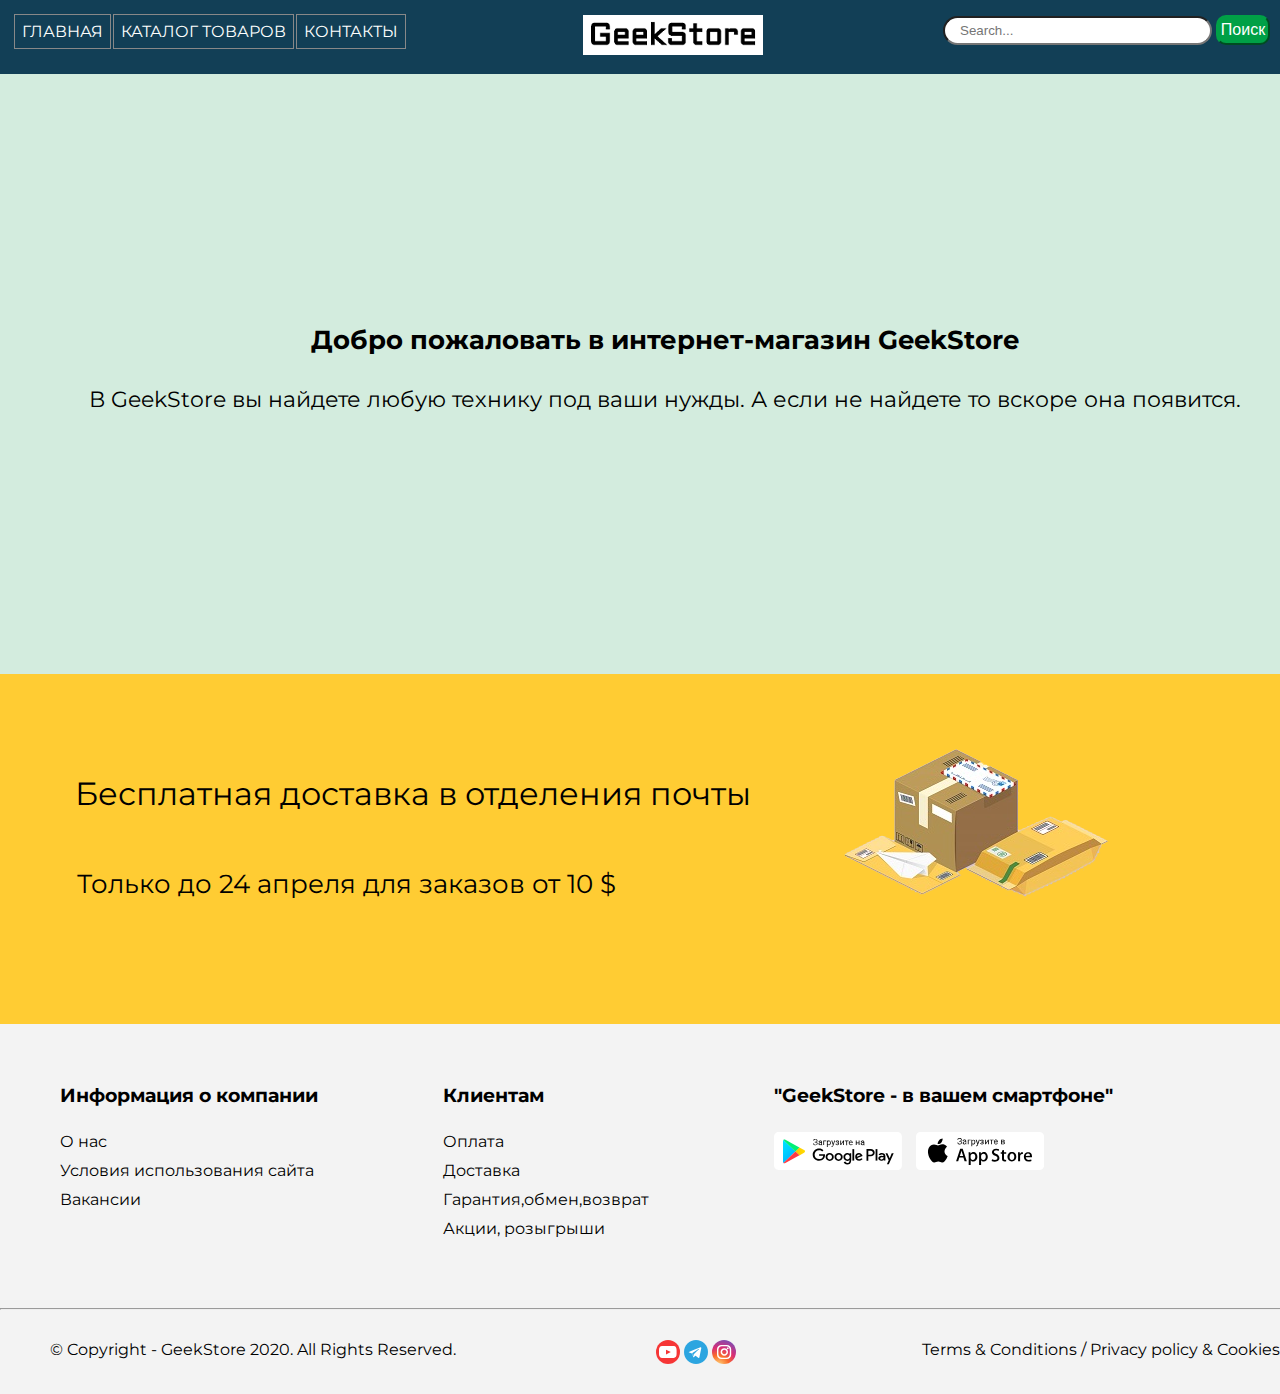
<file: index.html>
<!DOCTYPE html>
<html lang="ru">
<head>
	<meta charset="UTF-8">
	<title>GeekStore</title>
	<link href="https://fonts.googleapis.com/css?family=Montserrat:400,700&display=swap" rel="stylesheet">
	<link rel="stylesheet" type="text/css" href="css/style.css">

</head>
<body>
	<div class="container">
		<div class="header">
			<div class="navbar clearfix">
				<ul class="menu clearfix">
					<li class="menu-list"><a href="index.html" class="menu-link">Главная</a></li>
					<li class="menu-list"><a href="catalog.html" class="menu-link">Каталог товаров</a></li>
					<li class="menu-list"><a href="contact.html" class="menu-link">Контакты</a></li>
				</ul>
				<a href="#"><img class="logo clearfix" src="Images/logo1.png" alt="logo"></a>
				<div class="form">
					<form>
						<input class="search" type="text" name="search" placeholder="Search...">
						<button class="find">Поиск</button>
					</form>	
				</div>
			</div>
		</div>
		<div class="content">
			<div class="main">
				<h3 class="main-content">Добро пожаловать в интернет-магазин GeekStore</h3>
				<p class="main-text">В GeekStore вы найдете любую технику под ваши нужды. А если не найдете то вскоре она появится. </p>
			</div>
			<div class="content-promo clearfix">
				<ul class="post-office clearfix">
					<li class="post-h3">Бесплатная доставка в отделения почты</li>
					<li class="post-text">Только до 24 апреля для заказов от 10 $</li>
				</ul>
				<img src="Images/box2.png" alt="box2">
			</div>
		</div>
		<div class="footer">
			<div class="contacts">
				<div class="contact-1">
					<h3 class="contact-h3">Информация о компании</h3>
					<p class="contact-text" >О нас</p>
					<p class="contact-text" >Условия использования сайта</p>
					<p class="contact-text" >Вакансии</p>
				</div>
				<div class="contact-2">
					<h3 class="contact-h3">Клиентам</h3>
					<p class="contact-text" >Оплата</p>
					<p class="contact-text" >Доставка</p>
					<p class="contact-text" >Гарантия,обмен,возврат</p>
					<p class="contact-text" >Акции, розыгрыши</p>
				</div>
				<div class="contact-3">
					<h3 class="contact-h3">"GeekStore - в вашем смартфоне"</h3>
					<a href="#"><img src="Images/google-play.svg" alt="google-play" style="margin-right: 10px;"></a>
					<a href="#"><img src="Images/appstore.svg" alt="appstore"></a>
				</div>
			</div>
			<hr>
				<p class="copyright">© Copyright - GeekStore 2020. All Rights Reserved.</p>	
				<div class="social-link">
					<a href="#"><img src="Images/youtube.svg" alt="social-link"></a>
					<a href="#"><img src="Images/teleg.svg" alt="social-link"></a>
					<a href="#"><img src="Images/inst.svg" alt="social-link"></a>
				</div>
				<p class="terms">Terms & Conditions  /  Privacy policy & Cookies</p>
		</div>
	</div>
</body>
</html>
</file>
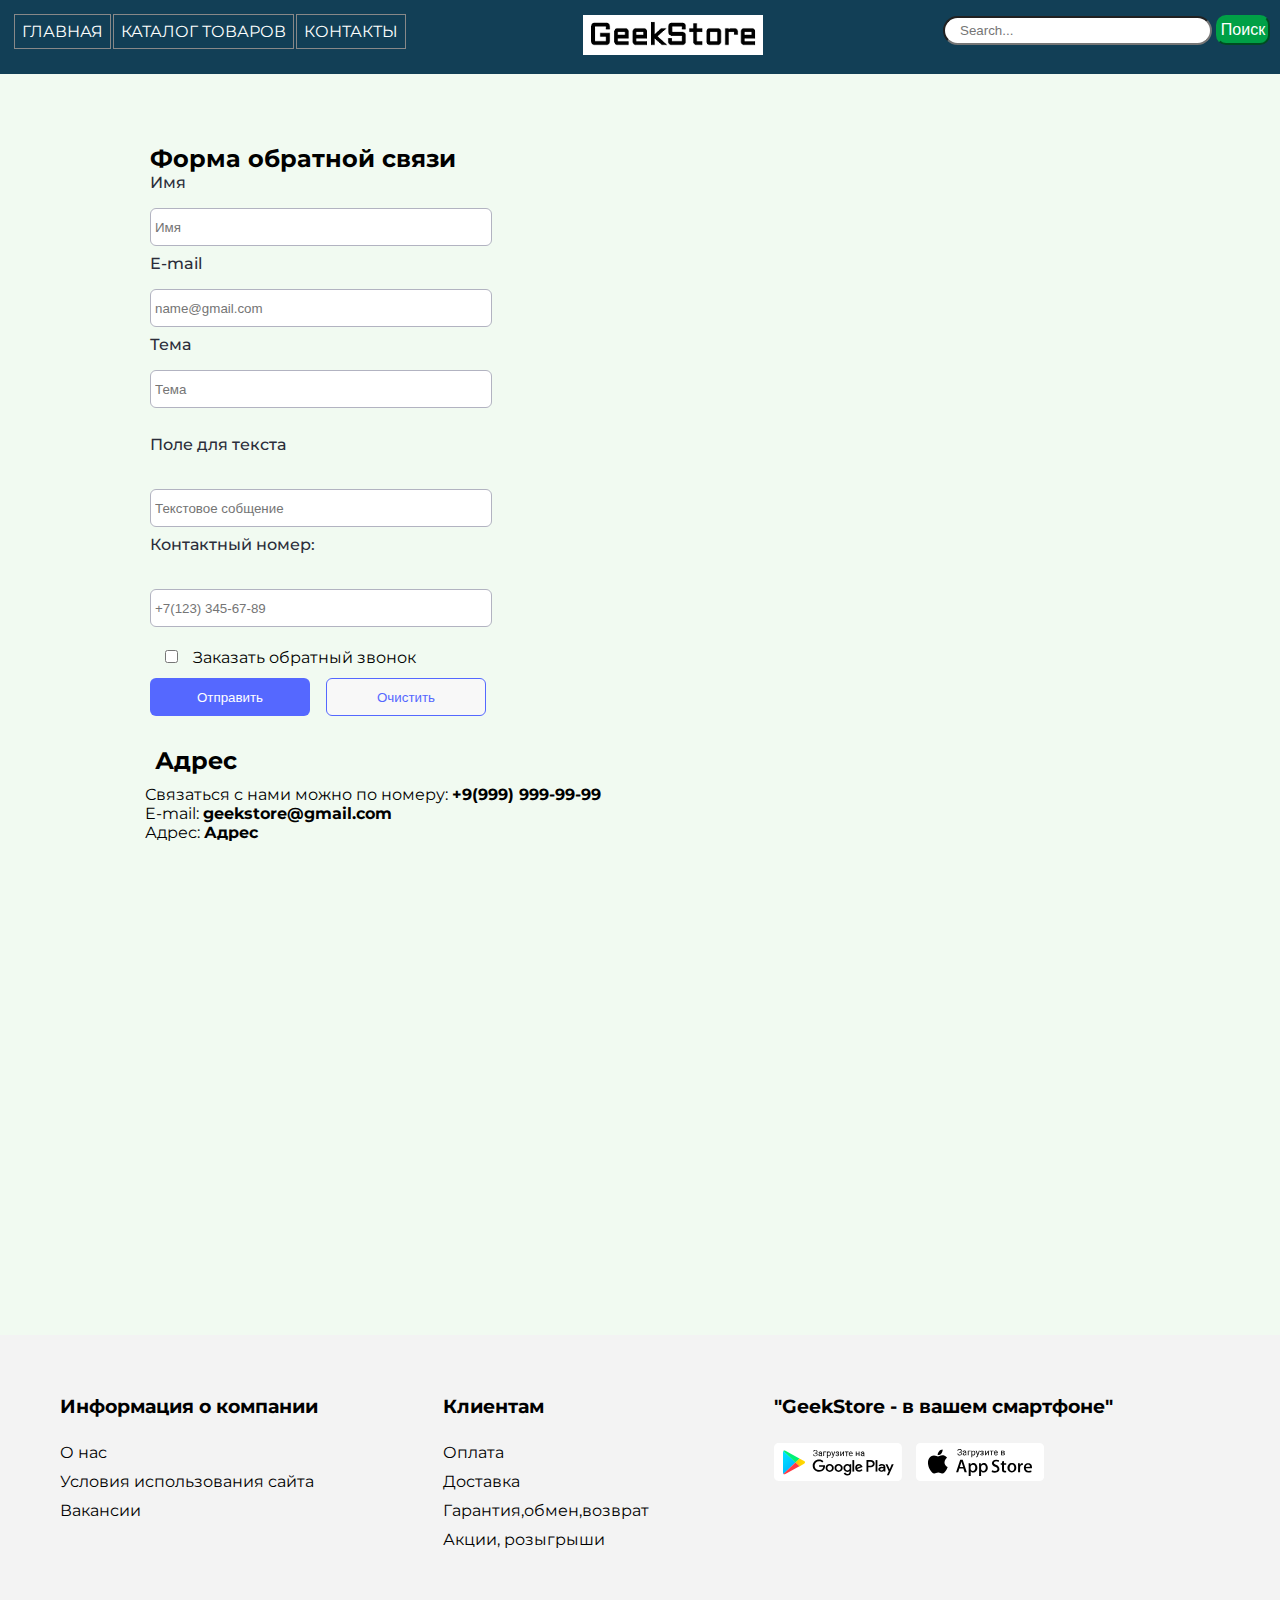
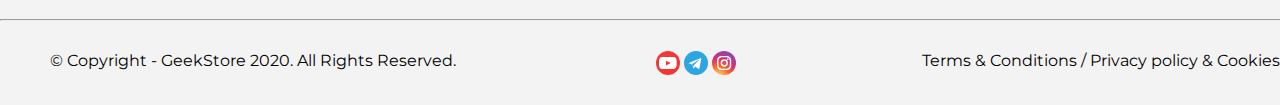
<file: contact.html>
<!DOCTYPE html>
<html lang="en">
<head>
	<meta charset="UTF-8">
	<title>Conctact</title>
	<link href="https://fonts.googleapis.com/css?family=Montserrat:400,700&display=swap" rel="stylesheet">
	<link rel="stylesheet" type="text/css" href="css/style.css">
</head>
<body>
	<div class="container">
		<div class="header">
			<div class="navbar clearfix">
				<ul class="menu clearfix">
					<li class="menu-list"><a href="index.html" class="menu-link">Главная</a></li>
					<li class="menu-list"><a href="catalog.html" class="menu-link">Каталог товаров</a></li>
					<li class="menu-list"><a href="contact.html" class="menu-link">Контакты</a></li>
				</ul>
				<a href="#"><img class="logo clearfix" src="Images/logo1.png" alt="logo"></a>
				<form>
					<input class="search" type="text" name="search" placeholder="Search...">
					<button class="find">Поиск</button>
				</form>	
			</div>
		</div>
		<div class="contact">
			<form action="#" class="form-group">
				<h2>Форма обратной связи</h2>
				<div>
					<label class="label" for="name">Имя</label>
					<input class="input" type="text" id="name" placeholder="Имя"><br>
				</div>
				<div>
					<label class="label" for="email">E-mail</label>
					<input class="input" type="email" id="email" placeholder="name@gmail.com"><br>
				</div>
				<div>
					<label class="label" for="theme">Тема</label>
					<input class="input" type="text" id="theme" placeholder="Тема"><br><br>
				</div>
				<div>
					<label class="label" for="textarea">Поле для текста</label><br>
					<input class="input" id="textarea" type="text" placeholder="Текстовое собщение"><br>
				</div>
				<div>
					<label class="label">Контактный номер:</label><br>
					<input class="input" type="text" name="back_call" placeholder="+7(123) 345-67-89"><br>
				</div>
				<input class="checkbox" type="checkbox" name="back_call">Заказать обратный звонок<br>
				<input class="submit" type="submit" value="Отправить">
				<input class="reset" type="reset" value="Очистить">
			</form>
			<div class="address">
				<h2>Адрес</h2>
				<ul>
					<li>Связаться с нами можно по номеру: <b>+9(999) 999-99-99</b></li>
					<li>E-mail: <b>geekstore@gmail.com</b></li>
					<li>Адрес: <b>Адрес</b></li>
				</ul>
				<br>
				<iframe src="https://www.google.com/maps/embed?pb=!1m18!1m12!1m3!1d17967.07440850535!2d37.60943097304458!3d55.743139226510394!2m3!1f0!2f0!3f0!3m2!1i1024!2i768!4f13.1!3m3!1m2!1s0x46b54a4dbdc14441%3A0x2f8eb9c7b1070943!2z0JDRgNCx0LDRgtGB0LrQsNGP!5e0!3m2!1sru!2sua!4v1585858666327!5m2!1sru!2sua" width="900" height="450" style="border:0;" allowfullscreen="" aria-hidden="false" tabindex="0"></iframe>
			</div>
		</div>
		<div class="footer">
			<div class="contacts">
				<div class="contact-1">
					<h3 class="contact-h3">Информация о компании</h3>
					<p class="contact-text" >О нас</p>
					<p class="contact-text" >Условия использования сайта</p>
					<p class="contact-text" >Вакансии</p>
				</div>
				<div class="contact-2">
					<h3 class="contact-h3">Клиентам</h3>
					<p class="contact-text" >Оплата</p>
					<p class="contact-text" >Доставка</p>
					<p class="contact-text" >Гарантия,обмен,возврат</p>
					<p class="contact-text" >Акции, розыгрыши</p>
				</div>
				<div class="contact-3">
					<h3 class="contact-h3">"GeekStore - в вашем смартфоне"</h3>
					<a href="#"><img src="Images/google-play.svg" alt="google-play" style="margin-right: 10px;"></a>
					<a href="#"><img src="Images/appstore.svg" alt="appstore"></a>
				</div>
			</div>
			<hr>
				<p class="copyright">© Copyright - GeekStore 2020. All Rights Reserved.</p>	
				<div class="social-link">
					<a href="#"><img src="Images/youtube.svg" alt="social-link"></a>
					<a href="#"><img src="Images/teleg.svg" alt="social-link"></a>
					<a href="#"><img src="Images/inst.svg" alt="social-link"></a>
				</div>
				<p class="terms">Terms & Conditions  /  Privacy policy & Cookies</p>
		</div>
	</div>
	
</body>
</html>
</file>
<file: css/style.css>
* {
	margin: 0;
	padding: 0;
}

body {
	font-family: 'Montserrat', sans-serif;
}

.clearfix:after {
    content: "";
    display: table;
    clear: both;
}

.container {
	width: 1330px;
	margin: 0 auto;
}

.header {
	position: relative;
	background-color: whitesmoke;
}

.navbar {
	padding: 15px;
    background-color: #123f56;
    display: flex;
}

.menu {
	float: left;
}
.menu-list {
	list-style-type: none;
	display: inline-block;
	padding: 7px;
	outline: 1px solid #888;
	font-size: 16px;
	text-transform: uppercase;
}

.menu-link {
	color: white;
    text-decoration: none;
}

.logo {
	margin-left: 178px;
}
.search {
	width: 250px;
    height: 25px;
    margin-left: 180px;
    padding-left: 15px;
    border-radius: 15px;
}

.find {
	border-color: #00a046;
    background-color: #00a046;
    color: #fff;
    font-size: 16px;
    width: 54px;
    border-radius: 10px;
    height: 30px;
}

.main {
	background-color: #d3ecde;
    text-align: center;
    padding-top: 250px;
    height: 350px;
}

.main-content {
    font-size: 26px;
    font-weight: 700;
    margin-bottom: 30px;
}
.main-text {
	font-size: 22px;
}

.content-promo {
	background-color: #ffcc33;
	height: 350px;
}

.post-office {
	list-style-type: none;
	float: left;
}

.post-h3 {
	font-size: 32px;
	padding-left: 75px;
	padding-top: 100px;
}

.post-text {
	padding-left: 77px;
    padding-top: 55px;
    font-size: 26px;
}


.footer {
	height: 370px;
	background-color: #f3f3f3;
}

.contacts {
    display: inline-flex;
    margin: 60px;
}

.contact-1 {
    padding-right: 125px;
}

.contact-2 {
    padding-right: 125px;
}

.contact-h3 {
    padding-bottom: 25px;
}

.contact-text {
    padding-bottom: 10px;
}

.copyright {
	float: left;
	margin-top: 30px;
	margin-left:50px;
}

.social-link {
    position: absolute;
    left: 656px;
    margin-top: 30px;
}

.terms {
	float: right;
	margin-top: 30px;
	margin-right: 50px;
}




/* Catalog */


.catalog {
	height: 800px;
	background-color: white;
}

.catalog-list {
	display: inline-block;
	outline: 1px solid;
    margin-left: 15px;
    list-style-type: none;
}

.ctg-list {
    padding: 10px;
}

.ads {
	float: right;

}

.slider {
	background-image: url("olmsv/First-site/Images/ads.png");
	background-color: aquamarine;
	margin: 9px;
	width: 1024px;
	height: 288px;
}
.ads-h3 {
	font-family: Verdana,sans-serif;
    color: dimgrey;
    font-size: 28px;
    padding-left: 65px;
    padding-top: 75px;
}
.ads p {
    margin-top: 20px;
    margin-left: 68px;
    font-size: 20px;
    margin-bottom: 20px;
}

.button-1 {
    margin-left: 140px;
    border: 1px solid;
    border-radius: 10px;
    padding: 5px;
    background-color: brown;
    color: white;
    text-decoration: none;
}

checkout{}

.checkout-h3 {
    margin: 30px 35px 5px;
}

.only-store {
    margin-left: 15px;
}

.only-list {
    display: inline-block;
    padding: 20px;
    border-right: outset;
    border-bottom: outset;
}


.product{
    height: 465px;
    position: relative;
    margin-top: 25px;
}

.content-product h3 {
	font-size: 28px;
    margin: 20px;
}

.details {
    height: 20px;
    background-color: #d1d1d1;
    padding: 15px;
}
.details-a {
	text-decoration: none;
}

.details-a:hover {
	border-bottom: 1px solid green;
}



.img-product {
	float: left;
}

.description {
	position: absolute;
	left: 575px;

}

.button {
    width: 170px;
    height: 70px;
    margin: 35px 190px;
    background-color: antiquewhite;
    border-color: aqua;
    border-radius: 40px;
    font-size: 24px;
}

.charac{
	background-color: #d1d1d1;
	height: 30px;
	padding: 10px;
}

th {
	padding: 10px;
}

td {
	padding-left: 120px;
}
.contact {
	width: 100%;
	background-color: #f1faf1;
}

.form-group {
	padding-left: 150px;
    padding-top: 70px;}

.label {
    display: block;
    margin-bottom: 8px;
    font-size: 16px;
    font-weight: 500;
    color: #2B2D3A;
}

.input {
    width: 332px;
    height: 28px;
    border: 1px #B2B3C1 solid;
    border-radius: 6px;
    padding: 4px;
    margin: 8px 0;
}

.checkbox {
    margin: 15px;
}

.submit {
    width: 160px;
    height: 38px;
    margin-right: 12px;
    text-align: center;
    border: 4px #5568ff;
    border-radius: 6px;
    color: #fff;
    background-color: #5568FF;
}

.reset {
    width: 160px;
    height: 38px;
    margin-right: 12px;
    border-radius: 6px;
    text-align: center;
    border: 1px #5568ff solid;
    background-color: #f8f8f8;
    color: #5568ff;
}

.address {
	padding: 20px 145px;
}

.address li {
	list-style-type: none; 
}

.address h2 {
	padding: 10px;
}
</file>
